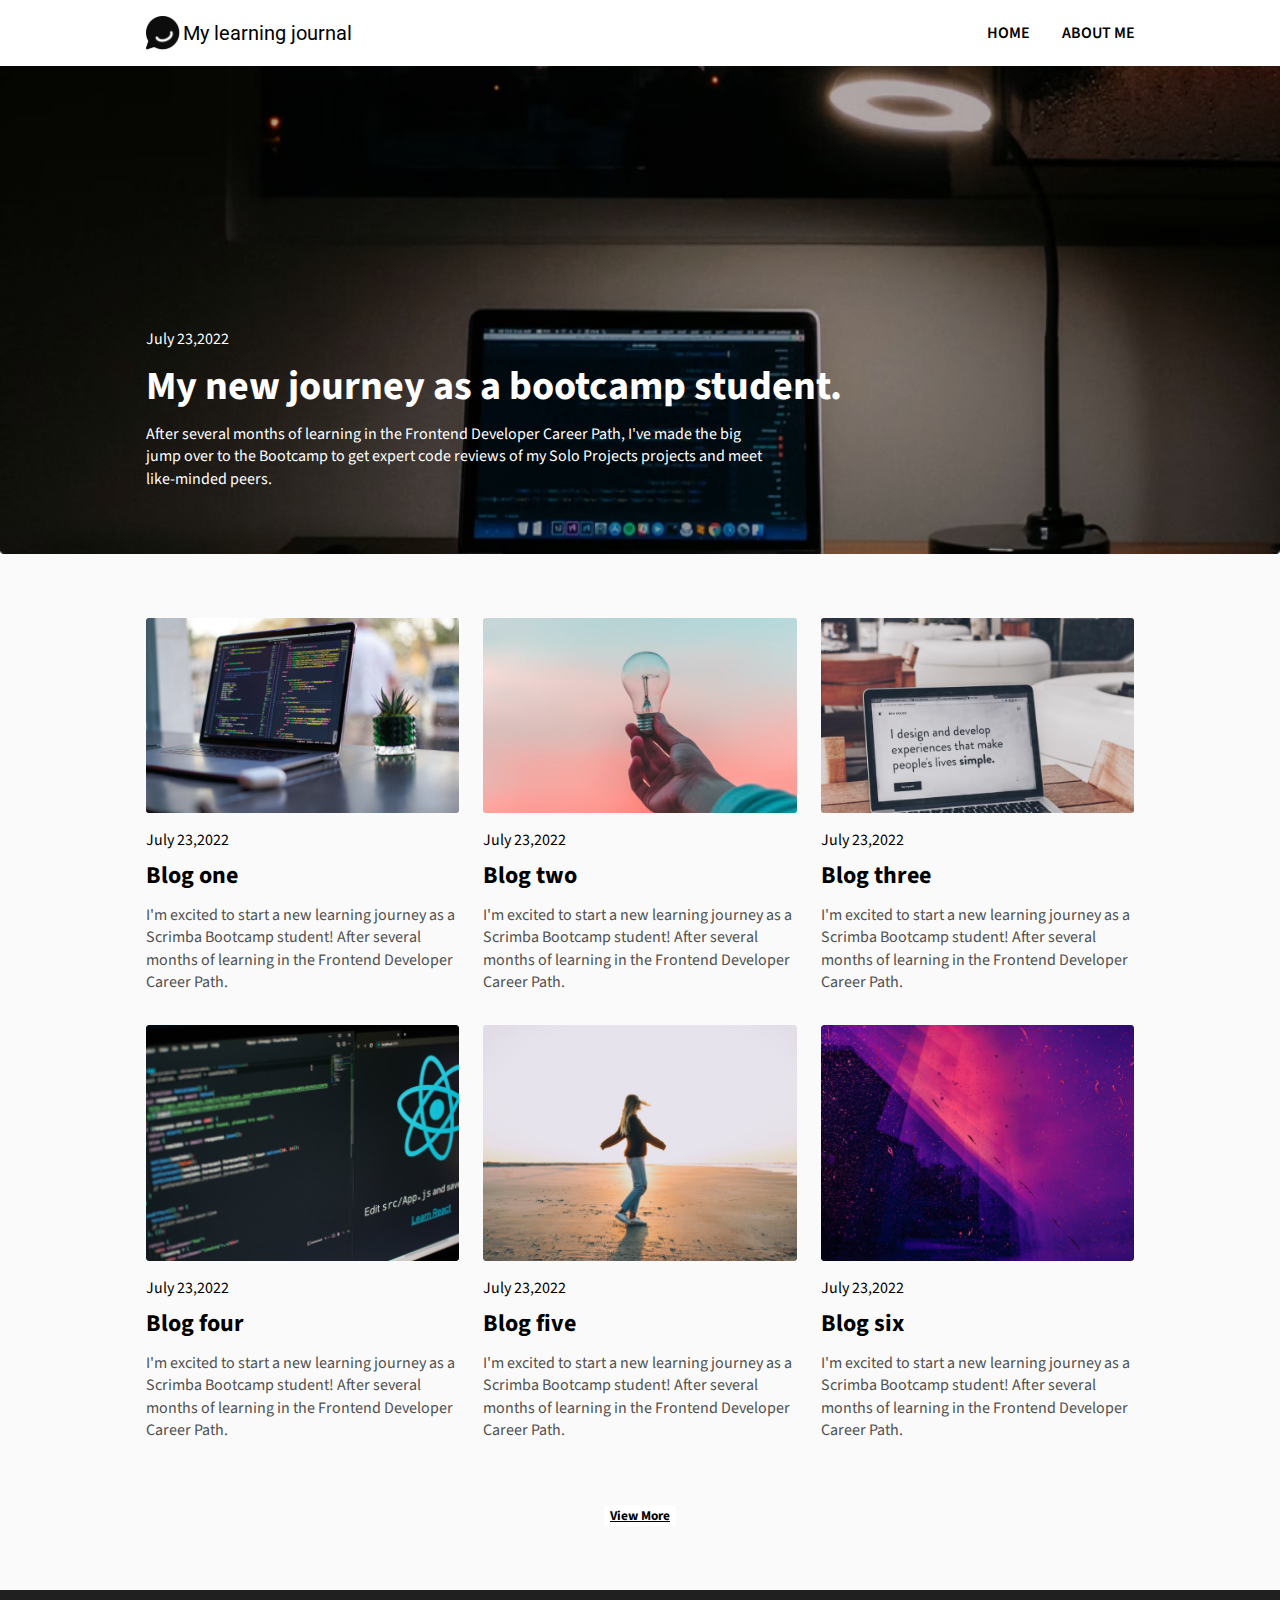
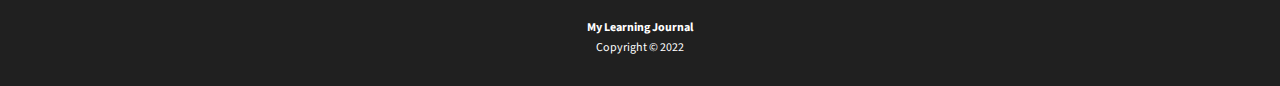
<file: index.html>
<!DOCTYPE html>
<html lang="en">
<head>
    <meta charset="UTF-8">
    <meta http-equiv="X-UA-Compatible" content="IE=edge">
    <meta name="viewport" content="width=device-width, initial-scale=1.0">
    <link rel="stylesheet" href="css/reset.css">
    <link rel="preconnect" href="https://fonts.googleapis.com">
    <link rel="preconnect" href="https://fonts.gstatic.com" crossorigin>
    <link href="https://fonts.googleapis.com/css2?family=Roboto:wght@700&family=Source+Sans+Pro:wght@400;600;700&display=swap" rel="stylesheet">
    <link rel="stylesheet" href="css/style.css">
    <title>Learning Journal</title>
</head>
<body>
    <header>
        <div class="header-items">
        <div class="logo-section">
            <img class="logo" src="images/Logo.png" alt="Learning Journal Logo">
            <h1>My learning journal</h1>
        </div>
        <nav>
            <a href="index.html">HOME</a>
            <a href="about.html">ABOUT ME</a>
        </nav>
    </div>
    </header>
    <main>
        <section class="top-article">
           
            <div class="top-article-words">
                <a class="blog-link" href="blog.html">
                <p class="date">July 23,2022</p>
                <h2>My new journey as a bootcamp student.</h2>
                <p class="article-info">After several months of learning in the Frontend Developer Career Path, I've made the big jump over to the Bootcamp to get expert code reviews of my Solo Projects projects and meet like-minded peers.</p>
                </a>
            </div>
        </section>
        <section class="grid-area">
            <div class="grid-item grid-item-1">
                <img class="grid-image" src="images/article-image-03.png" alt="a laptop on a table">
                <p class="date date-grid">July 23,2022</p>
                <h3 class="blog-title">Blog one</h3>
                <p class="grid-text">I'm excited to start a new learning journey as a Scrimba Bootcamp student! After several months of learning in the Frontend Developer Career Path.</p>
            </div>
            <div class="grid-item grid-item-2">
                <img class="grid-image" src="images/article-image-02.png" alt="a laptop on a table">
                <p class="date date-grid">July 23,2022</p>
                <h3 class="blog-title">Blog two</h3>
                <p class="grid-text">I'm excited to start a new learning journey as a Scrimba Bootcamp student! After several months of learning in the Frontend Developer Career Path.</p>
            </div>
            <div class="grid-item grid-item-3">
                <img class="grid-image" src="images/article-image-01.png" alt="a laptop on a table">
                <p class="date date-grid">July 23,2022</p>
                <h3 class="blog-title">Blog three</h3>
                <p class="grid-text">I'm excited to start a new learning journey as a Scrimba Bootcamp student! After several months of learning in the Frontend Developer Career Path.</p>
            </div>
            <div class="grid-item grid-item-4 hidden">
                <img class="grid-image" src="images/blog-image-01.png" alt="a laptop on a table">
                <p class="date date-grid">July 23,2022</p>
                <h3 class="blog-title">Blog four</h3>
                <p class="grid-text">I'm excited to start a new learning journey as a Scrimba Bootcamp student! After several months of learning in the Frontend Developer Career Path.</p>
            </div>
            <div class="grid-item grid-item-5 hidden">
                <img class="grid-image" src="images/blog-image-03.png" alt="a laptop on a table">
                <p class="date date-grid">July 23,2022</p>
                <h3 class="blog-title">Blog five</h3>
                <p class="grid-text">I'm excited to start a new learning journey as a Scrimba Bootcamp student! After several months of learning in the Frontend Developer Career Path.</p>
            </div>
            <div class="grid-item grid-item-6 hidden">
                <img class="grid-image" src="images/blog-image-05.png" alt="a laptop on a table">
                <p class="date date-grid">July 23,2022</p>
                <h3 class="blog-title">Blog six</h3>
                <p class="grid-text">I'm excited to start a new learning journey as a Scrimba Bootcamp student! After several months of learning in the Frontend Developer Career Path.</p>
            </div>
        </section>
        <section class="view-more-area">
            <button id="viewButton">View More</button>
        </section>
       
    </main>
    <footer>
        <h4>My Learning Journal</h4>
        <p class="copyright">Copyright &#169; 2022</p>
    </footer>
    <script src="javascript/script.js"></script>
</body>
</html>
</file>
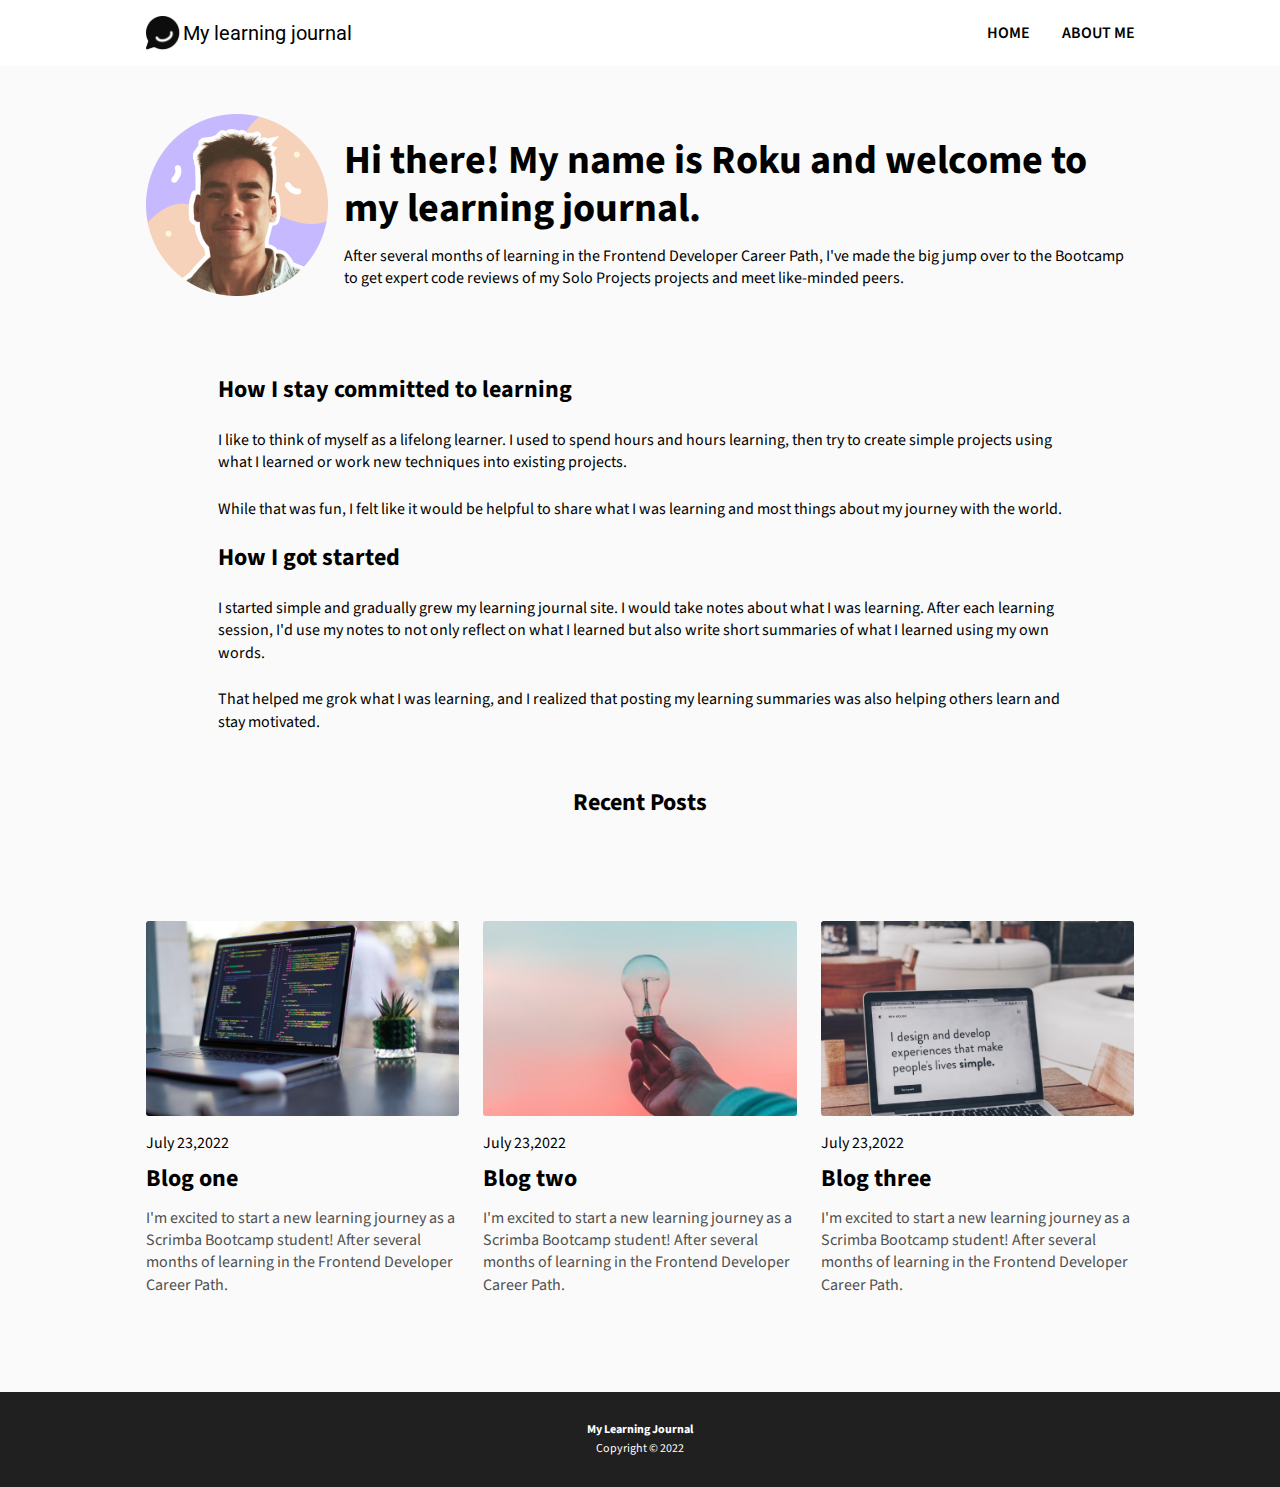
<file: about.html>
<!DOCTYPE html>
<html lang="en">
<head>
    <meta charset="UTF-8">
    <meta http-equiv="X-UA-Compatible" content="IE=edge">
    <meta name="viewport" content="width=device-width, initial-scale=1.0">
    <link rel="stylesheet" href="css/reset.css">
    <link rel="preconnect" href="https://fonts.googleapis.com">
    <link rel="preconnect" href="https://fonts.gstatic.com" crossorigin>
    <link href="https://fonts.googleapis.com/css2?family=Roboto:wght@700&family=Source+Sans+Pro:wght@400;600;700&display=swap" rel="stylesheet">
    <link rel="stylesheet" href="css/style.css">
    <title>About Me</title>
</head>
<body>
    <header>
        <div class="header-items">
        <div class="logo-section">
            <img class="logo" src="images/Logo.png" alt="Learning Journal Logo">
            <h1>My learning journal</h1>
        </div>
        <nav>
            <a href="index.html">HOME</a>
            <a href="about.html">ABOUT ME</a>
        </nav>
    </div>
    </header>
    <main class="blog-main">
        <section class="image-about-me">
            <img class="roku-image" src="images/image 18.png" alt="a picture of Roku">
            <div class="about-me-words">
                <h2>Hi there! My name is Roku and welcome to my learning journal.</h2>
                <p class="article-info article-info-full">After several months of learning in the Frontend Developer Career Path, I've made the big jump over to the Bootcamp to get expert code reviews of my Solo Projects projects and meet like-minded peers.</p>
            </div>
        </section>
        <section class="blog-words">
            <h2 class="blog-subs">How I stay committed to learning</h2>
            <p class="article-info article-info-full">I like to think of myself as a lifelong learner. I used to spend hours and hours learning, then try to create simple projects using what I learned or work new techniques into existing projects.</p>
            <p class="article-info article-info-full">While that was fun, I felt like it would be helpful to share what I was learning and most things about my journey with the world.</p>
            <h2 class="blog-subs">How I got started</h2>
            <p class="article-info article-info-full">I started simple and gradually grew my learning journal site. I would take notes about what I was learning. After each learning session, I'd use my notes to not only reflect on what I learned but also write short summaries of what I learned using my own words.</p>
            <p class="article-info article-info-full">That helped me grok what I was learning, and I realized that posting my learning summaries was also helping others learn and stay motivated.</p>
        </section>
        <section class="view-more-area">
            <h2 class="recent-posts">Recent Posts</h3>
        </section>

        <section class="grid-area">
            <div class="grid-item grid-item-1">
                <img class="grid-image" src="images/article-image-03.png" alt="a laptop on a table">
                <p class="date date-grid">July 23,2022</p>
                <h3 class="blog-title">Blog one</h3>
                <p class="grid-text">I'm excited to start a new learning journey as a Scrimba Bootcamp student! After several months of learning in the Frontend Developer Career Path.</p>
            </div>
            <div class="grid-item grid-item-2">
                <img class="grid-image" src="images/article-image-02.png" alt="a laptop on a table">
                <p class="date date-grid">July 23,2022</p>
                <h3 class="blog-title">Blog two</h3>
                <p class="grid-text">I'm excited to start a new learning journey as a Scrimba Bootcamp student! After several months of learning in the Frontend Developer Career Path.</p>
            </div>
            <div class="grid-item grid-item-3">
                <img class="grid-image" src="images/article-image-01.png" alt="a laptop on a table">
                <p class="date date-grid">July 23,2022</p>
                <h3 class="blog-title">Blog three</h3>
                <p class="grid-text">I'm excited to start a new learning journey as a Scrimba Bootcamp student! After several months of learning in the Frontend Developer Career Path.</p>
            </div>
            </section>
    </main>
    <footer>
        <h4>My Learning Journal</h4>
        <p class="copyright">Copyright &#169; 2022</p>
    </footer>
   
</body>
</html>
</file>
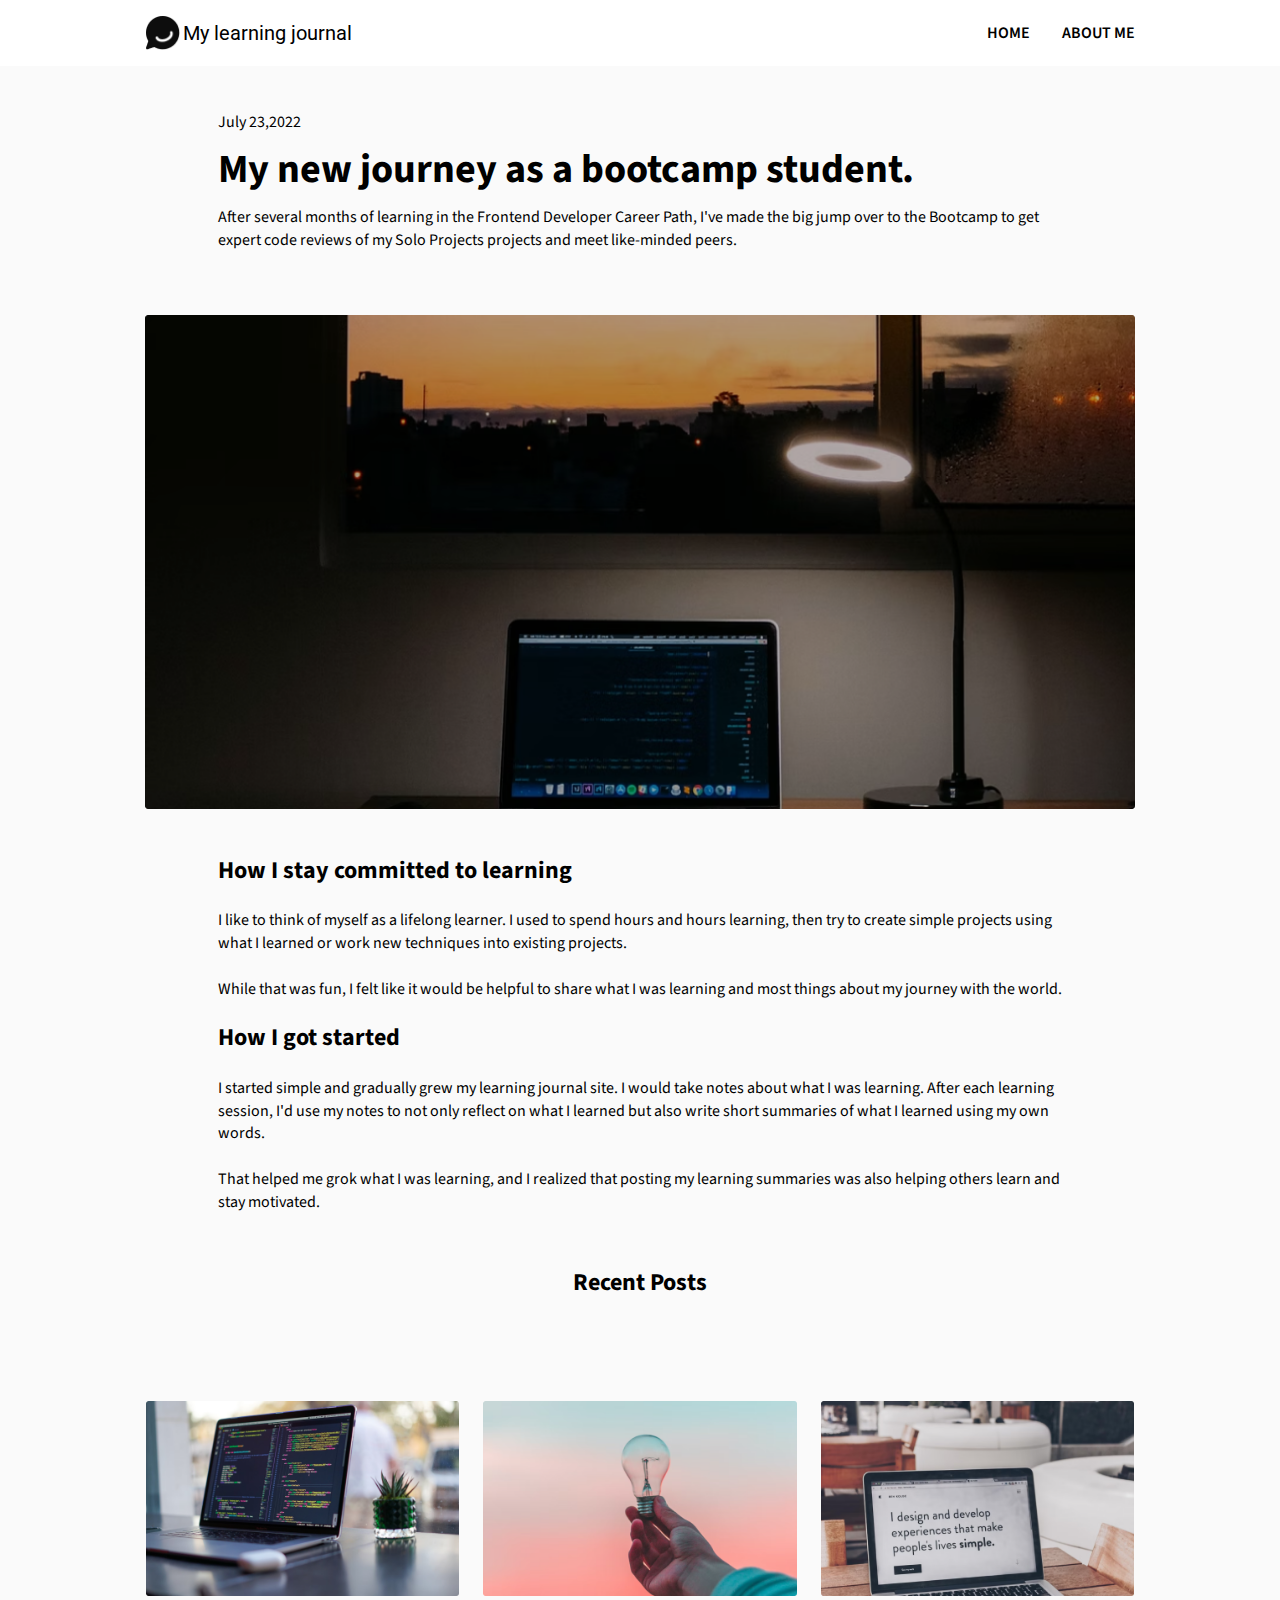
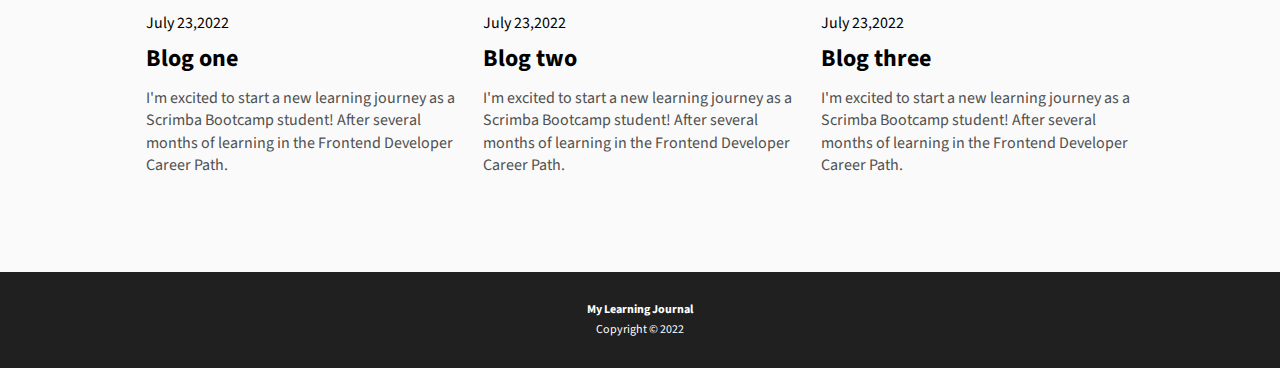
<file: blog.html>
<!DOCTYPE html>
<html lang="en">
<head>
    <meta charset="UTF-8">
    <meta http-equiv="X-UA-Compatible" content="IE=edge">
    <meta name="viewport" content="width=device-width, initial-scale=1.0">
    <link rel="stylesheet" href="css/reset.css">
    <link rel="preconnect" href="https://fonts.googleapis.com">
    <link rel="preconnect" href="https://fonts.gstatic.com" crossorigin>
    <link href="https://fonts.googleapis.com/css2?family=Roboto:wght@700&family=Source+Sans+Pro:wght@400;600;700&display=swap" rel="stylesheet">
    <link rel="stylesheet" href="css/style.css">
    <title>Blog Page</title>
</head>
<body>
    <header>
        <div class="header-items">
        <div class="logo-section">
            <img class="logo" src="images/Logo.png" alt="Learning Journal Logo">
            <h1>My learning journal</h1>
        </div>
        <nav>
            <a href="index.html">HOME</a>
            <a href="about.html">ABOUT ME</a>
        </nav>
    </div>
    </header>
    <main class="blog-main">
        <section class="blog-article">
           
            <div class="top-article-words blog-word-length">
                <a class="blog-link-blog" href="blog.html">
                <p class="date">July 23,2022</p>
                <h2>My new journey as a bootcamp student.</h2>
                <p class="article-info article-info-full">After several months of learning in the Frontend Developer Career Path, I've made the big jump over to the Bootcamp to get expert code reviews of my Solo Projects projects and meet like-minded peers.</p>
                </a>
            </div>
        </section>
        <section class="large-image-section">
            <img class="large-image" src="images/article-image.png" alt="">
        </section>
        <section class="blog-words">
            <h2 class="blog-subs">How I stay committed to learning</h2>
            <p class="article-info article-info-full">I like to think of myself as a lifelong learner. I used to spend hours and hours learning, then try to create simple projects using what I learned or work new techniques into existing projects.</p>
            <p class="article-info article-info-full">While that was fun, I felt like it would be helpful to share what I was learning and most things about my journey with the world.</p>
            <h2 class="blog-subs">How I got started</h2>
            <p class="article-info article-info-full">I started simple and gradually grew my learning journal site. I would take notes about what I was learning. After each learning session, I'd use my notes to not only reflect on what I learned but also write short summaries of what I learned using my own words.</p>
            <p class="article-info article-info-full">That helped me grok what I was learning, and I realized that posting my learning summaries was also helping others learn and stay motivated.</p>
        </section>
        <section class="view-more-area">
            <h2 class="recent-posts">Recent Posts</h3>
        </section>

        <section class="grid-area">
            <div class="grid-item grid-item-1">
                <img class="grid-image" src="images/article-image-03.png" alt="a laptop on a table">
                <p class="date date-grid">July 23,2022</p>
                <h3 class="blog-title">Blog one</h3>
                <p class="grid-text">I'm excited to start a new learning journey as a Scrimba Bootcamp student! After several months of learning in the Frontend Developer Career Path.</p>
            </div>
            <div class="grid-item grid-item-2">
                <img class="grid-image" src="images/article-image-02.png" alt="a laptop on a table">
                <p class="date date-grid">July 23,2022</p>
                <h3 class="blog-title">Blog two</h3>
                <p class="grid-text">I'm excited to start a new learning journey as a Scrimba Bootcamp student! After several months of learning in the Frontend Developer Career Path.</p>
            </div>
            <div class="grid-item grid-item-3">
                <img class="grid-image" src="images/article-image-01.png" alt="a laptop on a table">
                <p class="date date-grid">July 23,2022</p>
                <h3 class="blog-title">Blog three</h3>
                <p class="grid-text">I'm excited to start a new learning journey as a Scrimba Bootcamp student! After several months of learning in the Frontend Developer Career Path.</p>
            </div>
            </section>


    </main>
    <footer>
        <h4>My Learning Journal</h4>
        <p class="copyright">Copyright &#169; 2022</p>
    </footer>
   
</body>
</html>
</file>
<file: css/style.css>
*, *::before, *::after {
    box-sizing: border-box;   
 }




 /*All Sections*/

 body{
   display: flex;
   flex-direction: column;
   align-items: center;
   width: 100%;
   background-color: #FAFAFA;
}




 .date{
    font-family: 'Source Sans Pro', sans-serif;
    font-weight: 400;
    font-size: 0.886rem;
    margin-bottom: 1em;
 }

/* Header Mobile CSS */
 .header-items,nav,.logo-section{
    display: flex;
    flex-direction: row;
 }

 header{
 
   background-color: #ffffff;
    width: 100%;
    display: flex;
    justify-content: center;
 }

 .header-items{
   justify-content: space-between;
   align-items: center;
   padding: 1em 1.2em;
   width: 100%;
 }

 .header-items,.logo-section{
    align-items: center;
 }

 h1{
    font-family: 'Roboto', sans-serif;
    font-size: 0.813rem;
 }

 .logo{
    width: 23px;
    height: 23px;
    margin-right: 0.2em;
 }

 nav a{
    font-family: 'Source Sans Pro', sans-serif;
    font-weight: 600;
    font-size: 0.75rem;
    text-decoration: none;
    color: #000000;
    cursor: pointer;

 }

 nav a:first-child{
    margin-right: 2em;
 }


/* Top-Main Article Mobile CSS */

main{
    width: 100%;
}
 .top-article{
    background-image: url("../images/article-image.png");
    background-repeat: no-repeat;
    background-size: cover;
   background-position: center;
    color: #000000;
    min-height: 293px;
    display: flex;
    align-items: end;
    width: 100%;
    
 }

 .blog-article{
   margin-top: 3em;
   color: #000000;
   display: flex;
   width: 100%;
 }

 .top-article-words{
    width: 100%;
    max-width: 600px;
    padding: 0em 1.2em;
    margin-bottom: 1.2em;
  
 }

 .blog-word-length{
   max-width: none;
 }

 .blog-link{
   text-decoration: none;
   color: #ffffff;
 }

 .image-about-me{
  display: flex;
  flex-direction: column;
  padding: 1em 1.2em;
 }

 .roku-image{
  width: 182px;
  height: 182px;
  margin-bottom: 1em;
 }

 .large-image-section{
   padding: 0em 1.2em;
 }

 .large-image{
   width: 100%;
 }

 .blog-link-blog{
   color: #000000;
   text-decoration: none;
 }

 .blog-link:hover{
   color: orange;
 }
 .blog-link:focus{
   color: orange;
 }

 h2{
    font-size: 2rem;
    font-family: 'Source Sans Pro', sans-serif;
    font-weight: 700;
    line-height: 1.2;
    margin-bottom: 0.3em;
 }

 .article-info{
    font-family: 'Source Sans Pro', sans-serif;
    font-weight: 400;
    line-height: 1.4;
 }

 

 .blog-words{
   margin-top: 1.5rem;
   padding: 0em 1.2em;
 }

 .blog-subs{
   font-size: 1rem;
   margin-bottom: 1em;
 }

 .blog-words p{
   margin-bottom: 1.5em;
 }

 /*Grid Area Mobile*/

 .grid-area{
   display: grid;
   grid-template-columns: repeat(auto-fit, minmax(300px, 1fr));
   width: 100%;
   padding: 0em 1.2em;
   margin-top: 2em;
   row-gap: 2em;
   column-gap: 1.5em;
 }

 .grid-image{
   width: 100%;
 
   margin-bottom: 1em;
 }

 .date-grid{
   font-size: 0.875rem;
 }

 h3{
   font-family: 'Source Sans Pro', sans-serif;
   font-weight: 700;
   font-size: 1.5rem;
 }

 .grid-text{
   margin-top: 1em;
   font-family: 'Source Sans Pro', sans-serif;
   font-weight: 400;
   line-height: 1;
   color: #505050;
   line-height: 1.4;
 }

 .hidden{
   display: none;
 }

 
 /*View Button area*/

 .view-more-area{
   display: flex;
   justify-content: center;
   align-items: center;
   margin: 2em 0em;
 }

 .view-more-area button{
   background: #ffff;
   border: none;
   font-family: 'Source Sans Pro', sans-serif;
   font-weight: 700;
   text-decoration: underline;
 }

 button{
   cursor: pointer;
 }

 .recent-posts{
   font-size: 1rem;
 }



/*Footer Mobile CSS*/

footer{
   display: flex;
   flex-direction: column;
   justify-content: center;
   align-items: center;
   padding: 2em;
   color: #ffffff;
   background-color: #202020;
   width: 100%;
   margin-top: 2em;
}

h4{
   font-family: 'Source Sans Pro', sans-serif;
   font-weight: 700;
   font-size: 0.75rem;
   margin-bottom: 0.6em;
}

.copyright{
   font-family: 'Source Sans Pro', sans-serif;
   font-weight: 400;
   font-size: 0.75rem;
}


@media screen and (min-width:663px ) and (max-width:1043px){
   .grid-image {
      
      height: 55%;
  }
}
 



 @media screen and (min-width:1024px) {

    /*All Sections Desktop*/
    .date{
        font-size: 1rem;
    }

    /* Header Desktop CSS */

    .header-items{
        padding: 1em 3em;
        max-width: 1085px;
     }

    .logo{
        width: 34.25px;
        height: 34.25px;
    }

    h1{
        font-size: 1.253rem;
    }

    nav a{
        font-size: 1rem;
    
     }


    /* Top-Main Article desktop CSS */

     .blog-main{
      display: flex;
      flex-direction: column;
      align-items: center;
     }

     .blog-article{
      justify-content: center;
      max-width: 844px;
     }

     .blog-article .top-article-words{
      padding: 0em;
     }

     .image-about-me{
      margin-top: 2em;
      max-width: 1085px;
      padding: 1em 3em;
      flex-direction: row;
      align-items: center;
     }

     .roku-image{
      margin-right: 1em;
     }


    .top-article{
        display: flex;
        justify-content: center;
        height: 488px;
        background-position: bottom;
       
     }

     .top-article-words{
        max-width: 1085px;
        padding: 0em 3em;
        margin-bottom: 4em;
     }

     .article-info{
        max-width: 620px;
     }

     .article-info-full{
      max-width: none;
    }


     h2{
        font-size: 2.5rem;
     }

     .large-image-section{
      display: flex;
      justify-content: center;
      padding: 0em 3em;
      width: 100%;
     }

     .large-image{
      max-width: 990px;
     }

     

     .blog-words{
      display: flex;
      flex-direction: column;
      justify-content: center;
     max-width: 844px;
     padding: 0em;
     margin-top: 3em;
     }

     .blog-subs{
      font-size: 1.5rem;
     }

     .recent-posts{
      font-size: 1.5rem;
     }

      /*Grid Area Desktop*/

 .grid-area{
   
   padding: 0em 3em;
   max-width: 1085px;
   margin: 4em auto;
 }

 .hidden{
   display: block;
 }

   
 }
</file>
